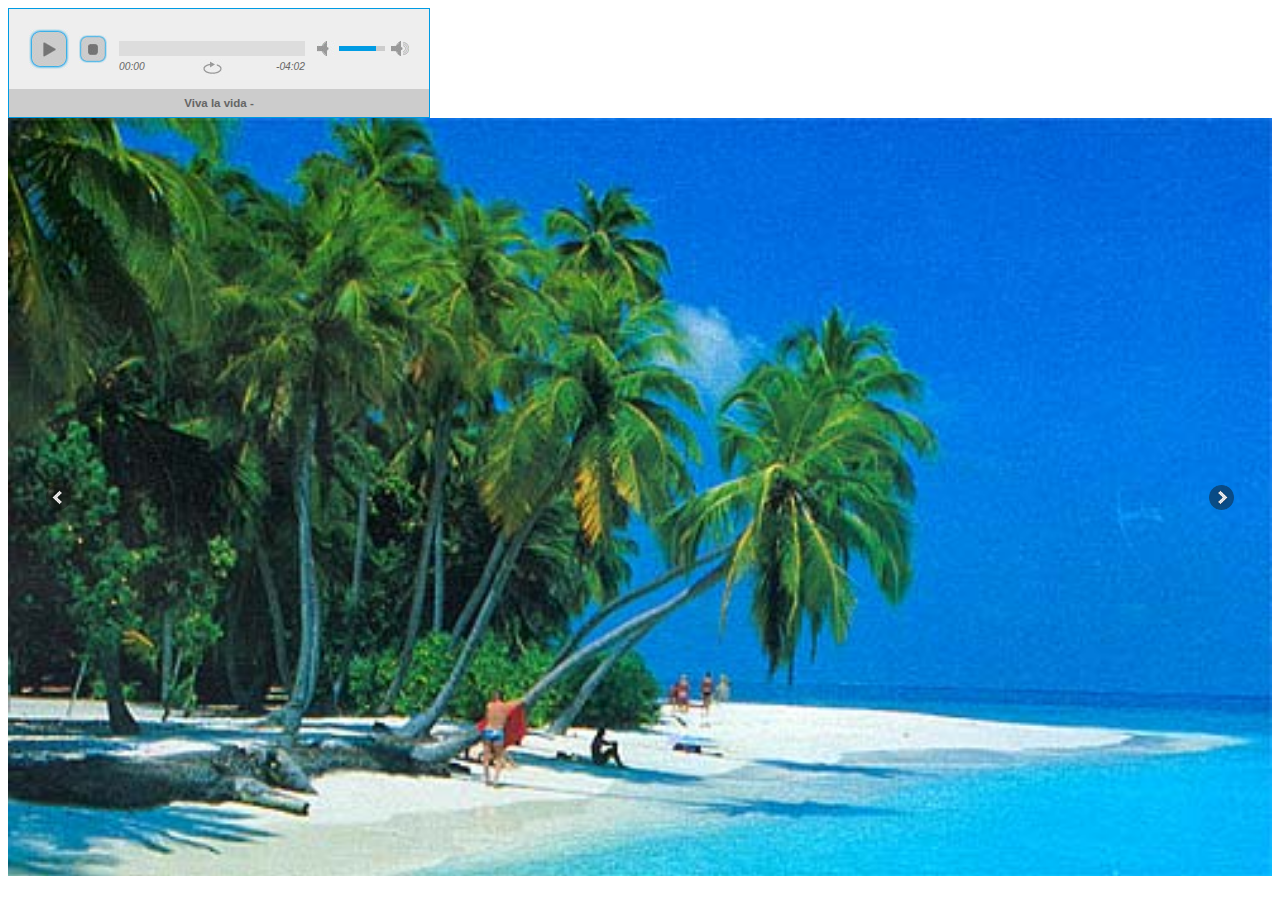
<file: Avanzado Viernes/Primero/index.html>
<!DOCTYPE html>
<html>
  <head>
    <meta charset="utf-8">
    <link rel="stylesheet" href="css/sss.css">
    <link rel="icon" type="image/png" href="icons/favicon-32x32.png" sizes="32x32">
    <link rel="icon" type="image/png" href="icons/favicon-16x16.png" sizes="16x16">
    <link rel="stylesheet" href="css/skin/blue.monday/css/jplayer.blue.monday.min.css">
    <link rel="stylesheet" href="css/style.css">
    <script src="http://ajax.googleapis.com/ajax/libs/jquery/1.9.0/jquery.min.js"></script><script src="js/sss.min.js"></script><link rel="stylesheet" href="css/sss.css" type="text/css" media="all"><script>jQuery(function($) {$('.slider').sss();});</script>

    <title>Icons</title>

  </head>
  <body>
    <script type="text/javascript">
  //<![CDATA[
$(document).ready(function(){
  $('#jquery_jplayer_1').jPlayer({
    ready: function(){
      $(this).jPlayer("setMedia",{
        title: "Viva la vida - ",
        mp3: "songs/Viva.mp3"
      });
    },
    supplied:"mp3",
    wmode:"window",
    useStateClassSkin: true,
    autoBlur: false,
    smoothPlayBar:true,
    keyEnabled:true,
    remainingDuration:true,
    toggleDuration:true
  });
});
//]]>
  </script>
    <script>
         $(function() {
            $( "#draggable" ).draggable();
         });
      </script>
    <!--Reproductor básico jPlayer-->
<div id = "draggable" class = "ui-widget-content">
<div id="jquery_jplayer_1" class="jp-jplayer"></div>
<div id="jp_container_1" class="jp-audio" role="application" aria-label="media player">
	<div class="jp-type-single">
		<div class="jp-gui jp-interface">
			<div class="jp-controls">
				<button class="jp-play" role="button" tabindex="0">play</button>
				<button class="jp-stop" role="button" tabindex="0">stop</button>
			</div>
			<div class="jp-progress">
				<div class="jp-seek-bar">
					<div class="jp-play-bar"></div>
				</div>
			</div>
			<div class="jp-volume-controls">
				<button class="jp-mute" role="button" tabindex="0">mute</button>
				<button class="jp-volume-max" role="button" tabindex="0">max volume</button>
				<div class="jp-volume-bar">
					<div class="jp-volume-bar-value"></div>
				</div>
			</div>
			<div class="jp-time-holder">
				<div class="jp-current-time" role="timer" aria-label="time">&nbsp;</div>
				<div class="jp-duration" role="timer" aria-label="duration">&nbsp;</div>
				<div class="jp-toggles">
					<button class="jp-repeat" role="button" tabindex="0">repeat</button>
				</div>
			</div>
		</div>
		<div class="jp-details">
			<div class="jp-title" aria-label="title">&nbsp;</div>
		</div>
		<div class="jp-no-solution">
			<span>Update Required</span>
			To play the media you will need to either update your browser to a recent version or update your <a href="http://get.adobe.com/flashplayer/" target="_blank">Flash plugin</a>.
		</div>
	</div>
</div>
</div>

<!--Reproductor,lista  reproducción-->








      <div class="slider">
        <img src="images/1.jpg" alt="">
        <img src="images/2.jpg" alt="">
        <img src="images/3.jpg" alt="">
        <img src="images/4.jpg" alt="">
        <img src="images/5.jpg" alt="">
      </div>

  </body>


  <script type="text/javascript" src="js/sss.min.js"></script>
  <script type="text/javascript" src="js/jquery-ui.min.js"></script>
  <script type="text/javascript" src="js/jquery.jplayer.min.js">

  </script>
</html>
</file>
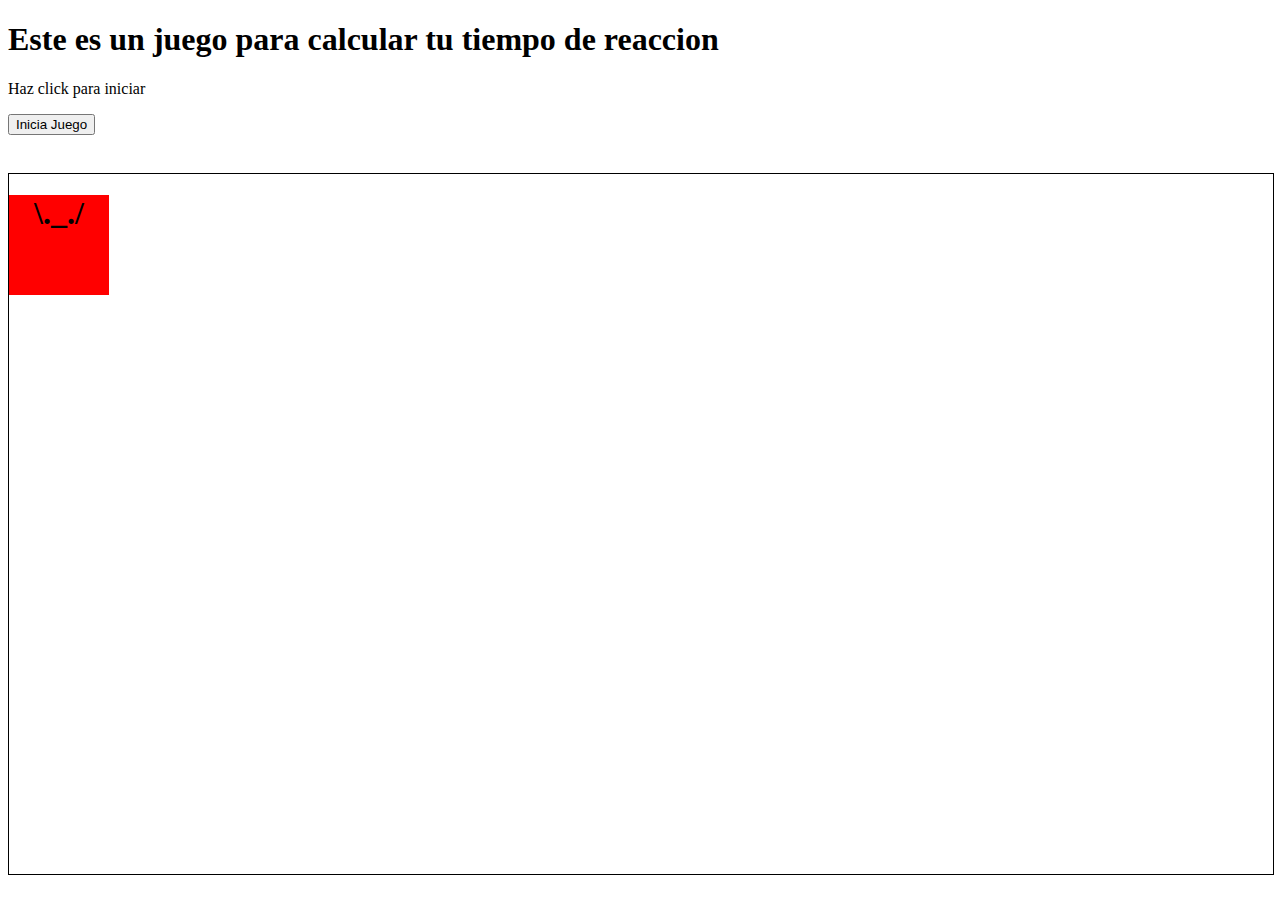
<file: AvanzadoLunes/EjercicioClase/index.html>
<!DOCTYPE html>
<html>
  <head>
    <meta charset="utf-8">

    <title>Ejercico Lunes</title>
    <link rel="stylesheet" href="css/style.css">
  </head>
  <body>
    <h1>Este es un juego para calcular tu tiempo de reaccion</h1>
    <div class="inicia">
      <p>Haz click para iniciar</p>
      <button type="button" name="button" id="inicia">Inicia Juego</button>

    </div>

    <div class="resultado">
      <p id="tuTiempo">Lorem ipsum dolor sit amet, consectetur adipisicing elit, sed do eiusmod tempor incididunt ut labore et dolore magna aliqua. Ut enim ad minim veniam, quis nostrud exercitation ullamco laboris nisi ut aliquip ex ea commodo consequat. Duis aute irure dolor in reprehenderit in voluptate velit esse cillum dolore eu fugiat nulla pariatur. Excepteur sint occaecat cupidatat non proident, sunt in culpa qui officia deserunt mollit anim id est laborum.</p>

    </div>
    <div class="campoDeJuego">
      <div class="objetivo" id="objetivo">

      <h1 class="center"> \._./</h1> 

      </div>

    </div>







    <script type="text/javascript" src="js/main.js">

    </script>

  </body>
</html>
</file>
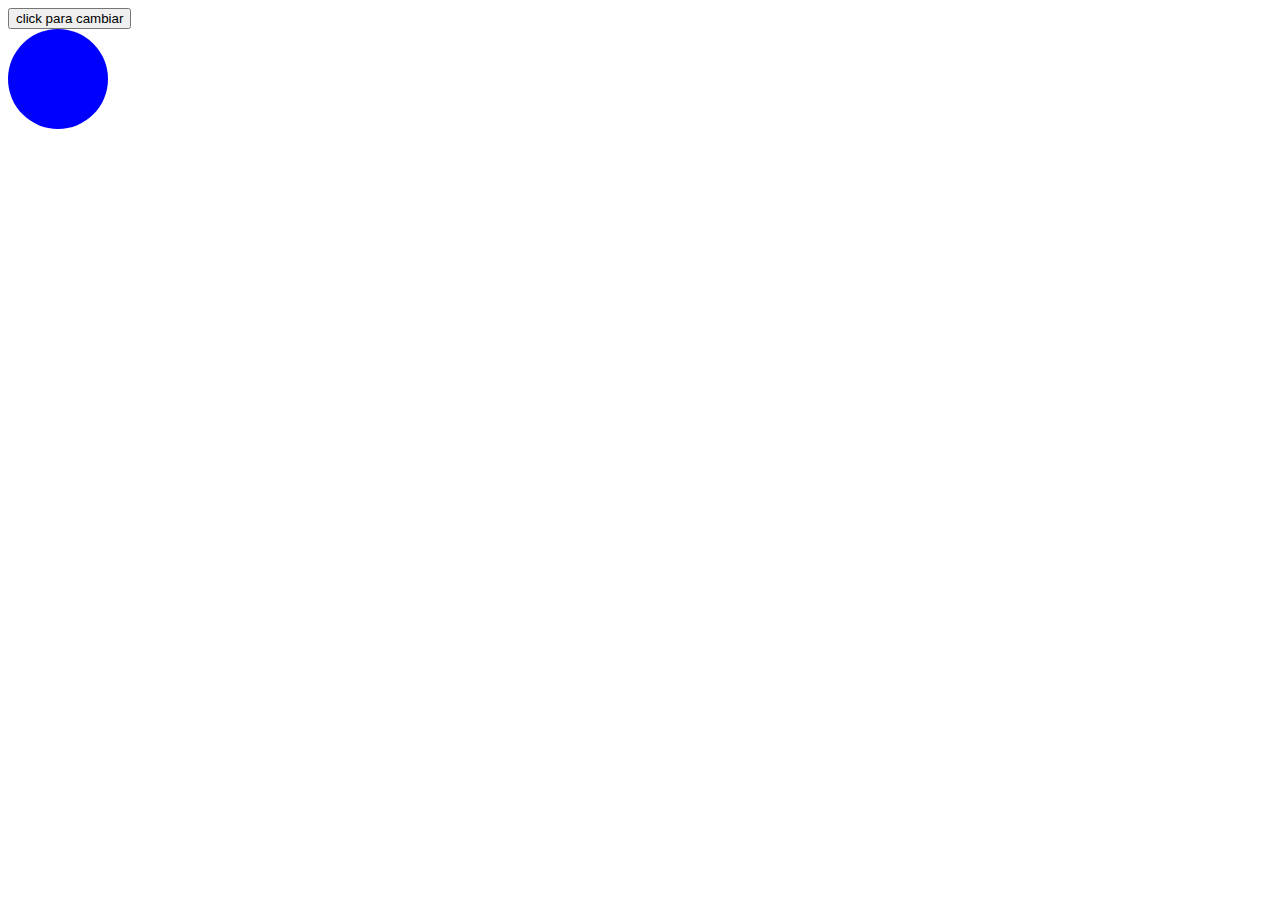
<file: AvanzadoMartes/primero/index.html>
<!DOCTYPE html>
<html>
  <head>
    <meta charset="utf-8">
    <title></title>
    <link rel="stylesheet" href="css/style.css">
  </head>
  <body>
    <!--<div class="circulo"></div>
    <div id="cuadrado"></div>
    <p>Aquí hay un texto</p>-->
    <button>click para cambiar</button>
    <div class="circulo"></div>
    <!--<iframe src="" width="" height=""></iframe>-->



  <script type="text/javascript" src="js/jquery.min.js"></script>
  <script type="text/javascript" src="js/main.js"></script>
  </body>
</html>
</file>
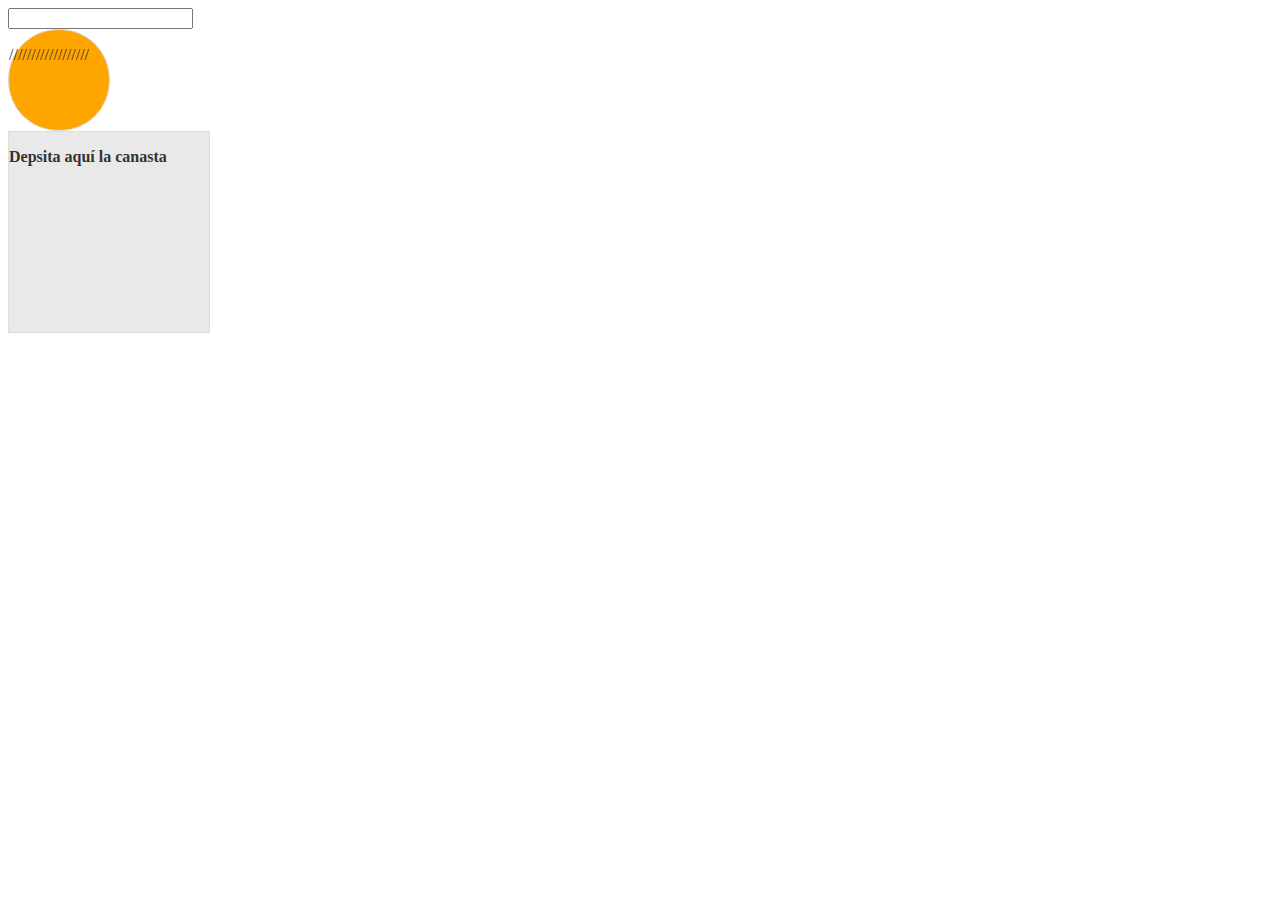
<file: AvanzadoMartes/ui/index.html>
<!DOCTYPE html>
<html>
  <head>
    <meta charset="utf-8">
    <title></title>
    <link rel="stylesheet" href="css/jquery-ui.min.css">
    <style media="screen">
      #arrastre{
        width: 100px;
        height: 100px;
        border-radius: 50px;
        background-color: orange;
      }
      #canasta{
        width: 200px;
        height: 200px;
      }
    </style>
  </head>
  <body>

    <input type="text" name="" value="" id="fecha">

    <div id="arrastre" class="ui-widget-content">
      <p>//////////////////</p>

    </div>
    <div id="canasta" class="ui-widget-header">
      <p>Depsita aquí la canasta</p>

    </div>




    <script type="text/javascript" src="js/jquery.min.js"></script>
    <script type="text/javascript" src="js/jquery-ui.min.js"></script>
    <script type="text/javascript" src="js/main.js"></script>
  </body>
</html>
</file>
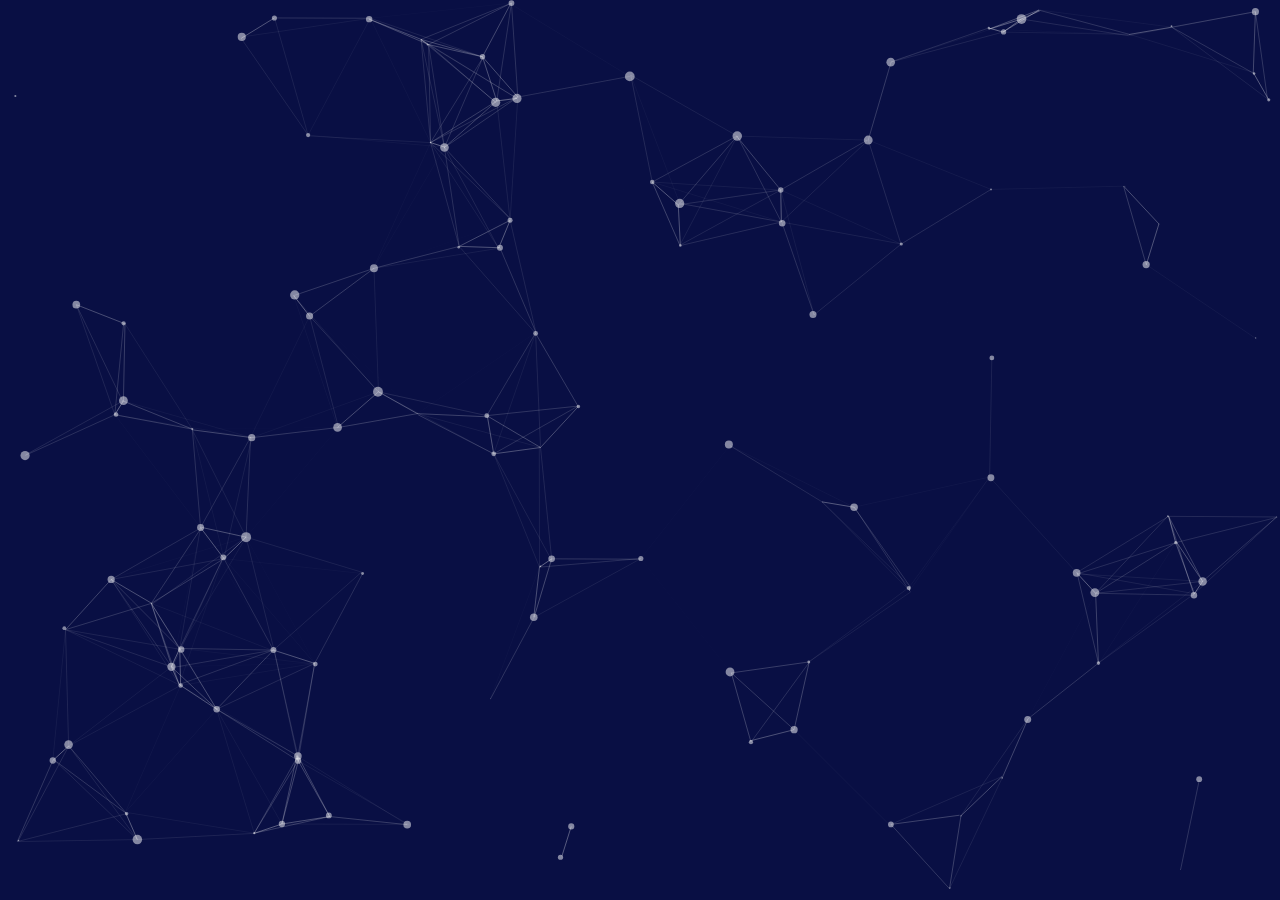
<file: AvanzadoMartes/particulas/particles.js-master/demo/index.html>
<!DOCTYPE html>
<html lang="en">
<head>
  <meta charset="utf-8">
  <title>particles.js</title>
  <meta name="description" content="particles.js is a lightweight JavaScript library for creating particles.">
  <meta name="author" content="Vincent Garreau" />
  <meta name="viewport" content="width=device-width, initial-scale=1.0, minimum-scale=1.0, maximum-scale=1.0, user-scalable=no">
  <link rel="stylesheet" media="screen" href="css/style.css">
</head>
<body>



<!-- particles.js container -->
<div id="particles-js"></div>

<!-- scripts -->
<script src="../particles.js"></script>
<script src="js/app.js"></script>



</body>
</html>
</file>
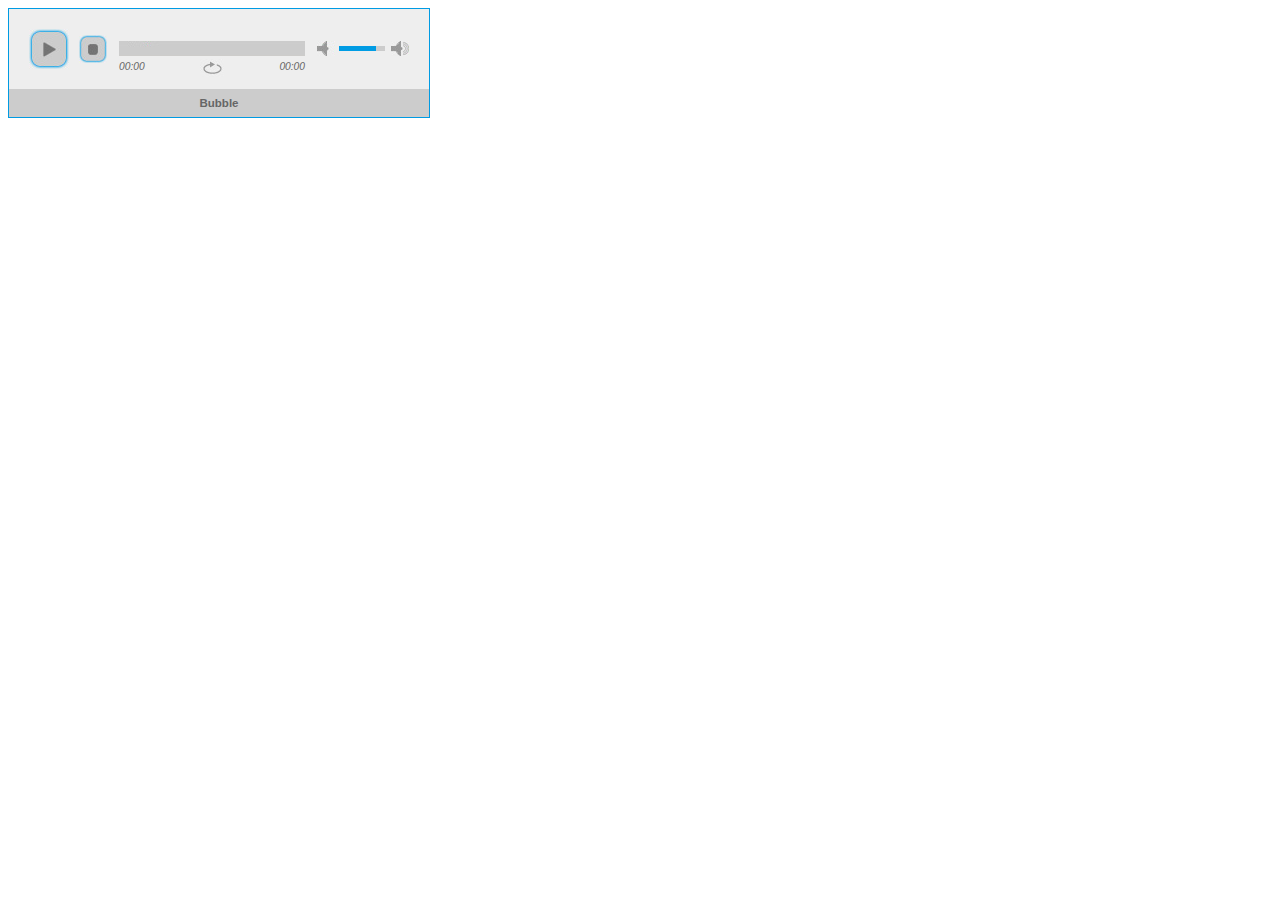
<file: Avanzado Viernes/Primero/jPlayer-2.9.2/examples/blue.monday/demo-01-android.html>
<!DOCTYPE html>
<html>
<head>
<meta charset="utf-8" />
<!-- Website Design By: www.happyworm.com -->
<title>Demo : jPlayer Android Fix</title>
<meta http-equiv="Content-Type" content="text/html; charset=iso-8859-1" />
<link href="../../dist/skin/blue.monday/css/jplayer.blue.monday.min.css" rel="stylesheet" type="text/css" />
<script type="text/javascript" src="../../lib/jquery.min.js"></script>
<script type="text/javascript" src="../../dist/jplayer/jquery.jplayer.min.js"></script>
<script type="text/javascript">
//<![CDATA[

// TMP For testing on standard browsers.
// $.jPlayer.platform.android = true;

var jPlayerAndroidFix = (function($) {
	var fix = function(id, media, options) {
		this.playFix = false;
		this.init(id, media, options);
	};
	fix.prototype = {
		init: function(id, media, options) {
			var self = this;

			// Store the params
			this.id = id;
			this.media = media;
			this.options = options;

			// Make a jQuery selector of the id, for use by the jPlayer instance.
			this.player = $(this.id);

			// Make the ready event to set the media to initiate.
			this.player.bind($.jPlayer.event.ready, function(event) {
				// Use this fix's setMedia() method.
				self.setMedia(self.media);
			});

			// Apply Android fixes
			if($.jPlayer.platform.android) {

				// Fix playing new media immediately after setMedia.
				this.player.bind($.jPlayer.event.progress, function(event) {
					if(self.playFixRequired) {
						self.playFixRequired = false;

						// Enable the contols again
						// self.player.jPlayer('option', 'cssSelectorAncestor', self.cssSelectorAncestor);

						// Play if required, otherwise it will wait for the normal GUI input.
						if(self.playFix) {
							self.playFix = false;
							$(this).jPlayer("play");
						}
					}
				});
				// Fix missing ended events.
				this.player.bind($.jPlayer.event.ended, function(event) {
					if(self.endedFix) {
						self.endedFix = false;
						setTimeout(function() {
							self.setMedia(self.media);
						},0);
						// what if it was looping?
					}
				});
				this.player.bind($.jPlayer.event.pause, function(event) {
					if(self.endedFix) {
						var remaining = event.jPlayer.status.duration - event.jPlayer.status.currentTime;
						if(event.jPlayer.status.currentTime === 0 || remaining < 1) {
							// Trigger the ended event from inside jplayer instance.
							setTimeout(function() {
								self.jPlayer._trigger($.jPlayer.event.ended);
							},0);
						}
					}
				});
			}

			// Instance jPlayer
			this.player.jPlayer(this.options);

			// Store a local copy of the jPlayer instance's object
			this.jPlayer = this.player.data('jPlayer');

			// Store the real cssSelectorAncestor being used.
			this.cssSelectorAncestor = this.player.jPlayer('option', 'cssSelectorAncestor');

			// Apply Android fixes
			this.resetAndroid();

			return this;
		},
		setMedia: function(media) {
			this.media = media;

			// Apply Android fixes
			this.resetAndroid();

			// Set the media
			this.player.jPlayer("setMedia", this.media);
			return this;
		},
		play: function() {
			// Apply Android fixes
			if($.jPlayer.platform.android && this.playFixRequired) {
				// Apply Android play fix, if it is required.
				this.playFix = true;
			} else {
				// Other browsers play it, as does Android if the fix is no longer required.
				this.player.jPlayer("play");
			}
		},
		resetAndroid: function() {
			// Apply Android fixes
			if($.jPlayer.platform.android) {
				this.playFix = false;
				this.playFixRequired = true;
				this.endedFix = true;
				// Disable the controls
				// this.player.jPlayer('option', 'cssSelectorAncestor', '#NeverFoundDisabled');
			}
		}
	};
	return fix;
})(jQuery);

$(document).ready(function() {

	var id = "#jquery_jplayer_1";

	var bubble = {
		title:"Bubble",
		mp3:"http://www.jplayer.org/audio/mp3/Miaow-07-Bubble.mp3",
		oga:"http://www.jplayer.org/audio/ogg/Miaow-07-Bubble.ogg"
	};
	var lismore = {
		title:"Lismore",
		mp3:"http://www.jplayer.org/audio/mp3/Miaow-04-Lismore.mp3",
		oga:"http://www.jplayer.org/audio/ogg/Miaow-04-Lismore.ogg"
	};

	var options = {
		swfPath: "../../dist/jplayer",
		supplied: "mp3,oga",
		wmode: "window",
		useStateClassSkin: true,
		autoBlur: false,
		smoothPlayBar: true,
		keyEnabled: true,
		remainingDuration: true,
		toggleDuration: true
	};

	var myAndroidFix = new jPlayerAndroidFix(id, bubble, options);

	$('#setMedia-Bubble').click(function() {
		myAndroidFix.setMedia(bubble);
	});
	$('#setMedia-Bubble-play').click(function() {
		myAndroidFix.setMedia(bubble).play();
	});

	$('#setMedia-Lismore').click(function() {
		myAndroidFix.setMedia(lismore);
	});
	$('#setMedia-Lismore-play').click(function() {
		myAndroidFix.setMedia(lismore).play();
	});

});
//]]>
</script>
</head>
<body>
<div id="jquery_jplayer_1" class="jp-jplayer"></div>
<div id="jp_container_1" class="jp-audio" role="application" aria-label="media player">
	<div class="jp-type-single">
		<div class="jp-gui jp-interface">
			<div class="jp-controls">
				<button class="jp-play" role="button" tabindex="0">play</button>
				<button class="jp-stop" role="button" tabindex="0">stop</button>
			</div>
			<div class="jp-progress">
				<div class="jp-seek-bar">
					<div class="jp-play-bar"></div>
				</div>
			</div>
			<div class="jp-volume-controls">
				<button class="jp-mute" role="button" tabindex="0">mute</button>
				<button class="jp-volume-max" role="button" tabindex="0">max volume</button>
				<div class="jp-volume-bar">
					<div class="jp-volume-bar-value"></div>
				</div>
			</div>
			<div class="jp-time-holder">
				<div class="jp-current-time" role="timer" aria-label="time">&nbsp;</div>
				<div class="jp-duration" role="timer" aria-label="duration">&nbsp;</div>
				<div class="jp-toggles">
					<button class="jp-repeat" role="button" tabindex="0">repeat</button>
				</div>
			</div>
		</div>
		<div class="jp-details">
			<div class="jp-title" aria-label="title">&nbsp;</div>
		</div>
		<div class="jp-no-solution">
			<span>Update Required</span>
			To play the media you will need to either update your browser to a recent version or update your <a href="http://get.adobe.com/flashplayer/" target="_blank">Flash plugin</a>.
		</div>
	</div>
</div>
</body>

</html>
</file>
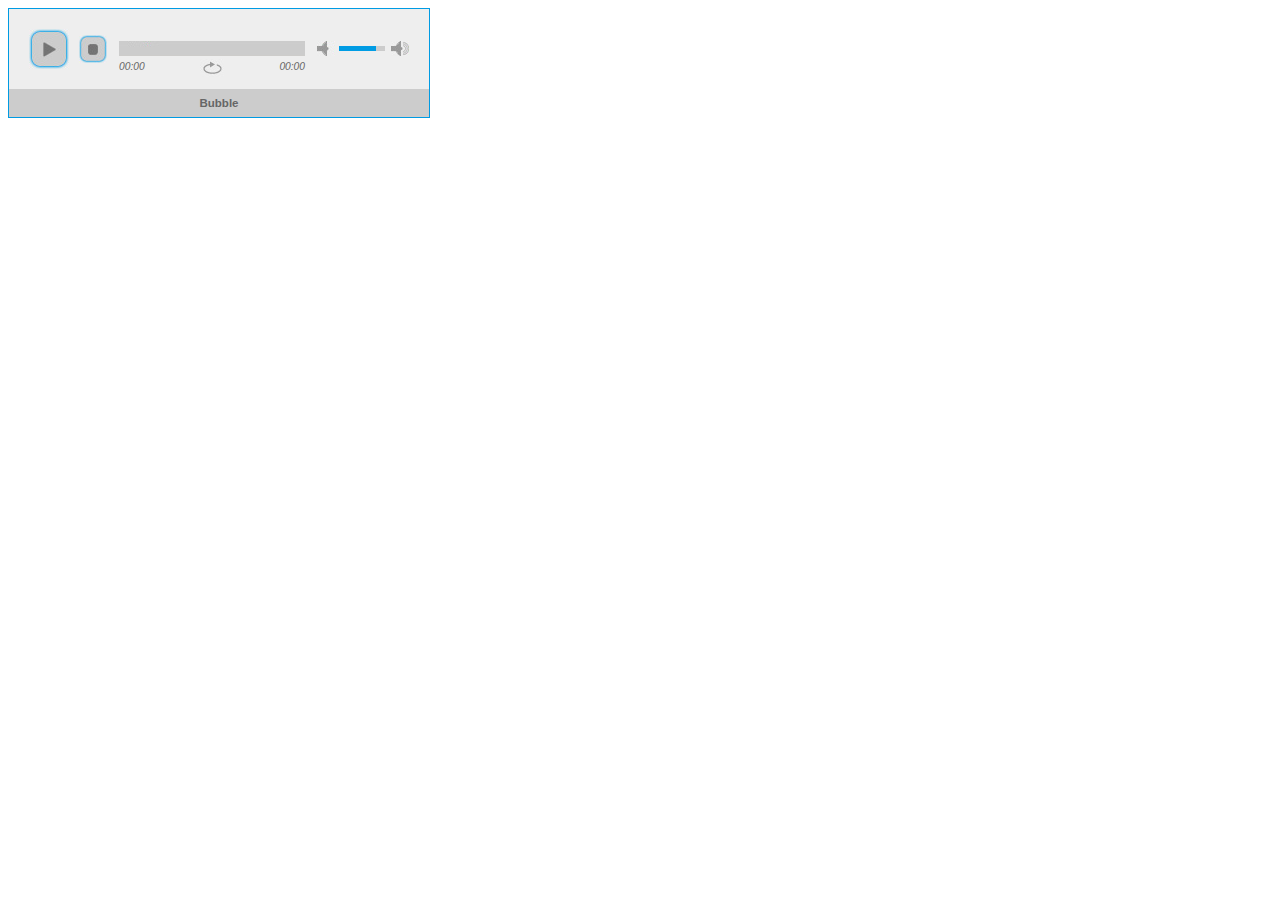
<file: Avanzado Viernes/Primero/jPlayer-2.9.2/examples/blue.monday/demo-01-solution-flash-html.html>
<!DOCTYPE html>
<html>
<head>
<meta charset="utf-8" />
<!-- Website Design By: www.happyworm.com -->
<title>Demo : jPlayer as an audio player</title>
<meta http-equiv="Content-Type" content="text/html; charset=iso-8859-1" />
<link href="../../dist/skin/blue.monday/css/jplayer.blue.monday.min.css" rel="stylesheet" type="text/css" />
<script type="text/javascript" src="../../lib/jquery.min.js"></script>
<script type="text/javascript" src="../../dist/jplayer/jquery.jplayer.min.js"></script>
<script type="text/javascript">
//<![CDATA[
$(document).ready(function(){

	$("#jquery_jplayer_1").jPlayer({
		ready: function () {
			$(this).jPlayer("setMedia", {
				title: "Bubble",
				m4a: "http://jplayer.org/audio/m4a/Miaow-07-Bubble.m4a",
				oga: "http://jplayer.org/audio/ogg/Miaow-07-Bubble.ogg"
			});
		},
		swfPath: "../../dist/jplayer",
		solution: "flash, html",
		supplied: "m4a, oga",
		wmode: "window",
		useStateClassSkin: true,
		autoBlur: false,
		smoothPlayBar: true,
		keyEnabled: true,
		remainingDuration: true,
		toggleDuration: true
	});
});
//]]>
</script>
</head>
<body>
<div id="jquery_jplayer_1" class="jp-jplayer"></div>
<div id="jp_container_1" class="jp-audio" role="application" aria-label="media player">
	<div class="jp-type-single">
		<div class="jp-gui jp-interface">
			<div class="jp-controls">
				<button class="jp-play" role="button" tabindex="0">play</button>
				<button class="jp-stop" role="button" tabindex="0">stop</button>
			</div>
			<div class="jp-progress">
				<div class="jp-seek-bar">
					<div class="jp-play-bar"></div>
				</div>
			</div>
			<div class="jp-volume-controls">
				<button class="jp-mute" role="button" tabindex="0">mute</button>
				<button class="jp-volume-max" role="button" tabindex="0">max volume</button>
				<div class="jp-volume-bar">
					<div class="jp-volume-bar-value"></div>
				</div>
			</div>
			<div class="jp-time-holder">
				<div class="jp-current-time" role="timer" aria-label="time">&nbsp;</div>
				<div class="jp-duration" role="timer" aria-label="duration">&nbsp;</div>
				<div class="jp-toggles">
					<button class="jp-repeat" role="button" tabindex="0">repeat</button>
				</div>
			</div>
		</div>
		<div class="jp-details">
			<div class="jp-title" aria-label="title">&nbsp;</div>
		</div>
		<div class="jp-no-solution">
			<span>Update Required</span>
			To play the media you will need to either update your browser to a recent version or update your <a href="http://get.adobe.com/flashplayer/" target="_blank">Flash plugin</a>.
		</div>
	</div>
</div>
</body>

</html>
</file>
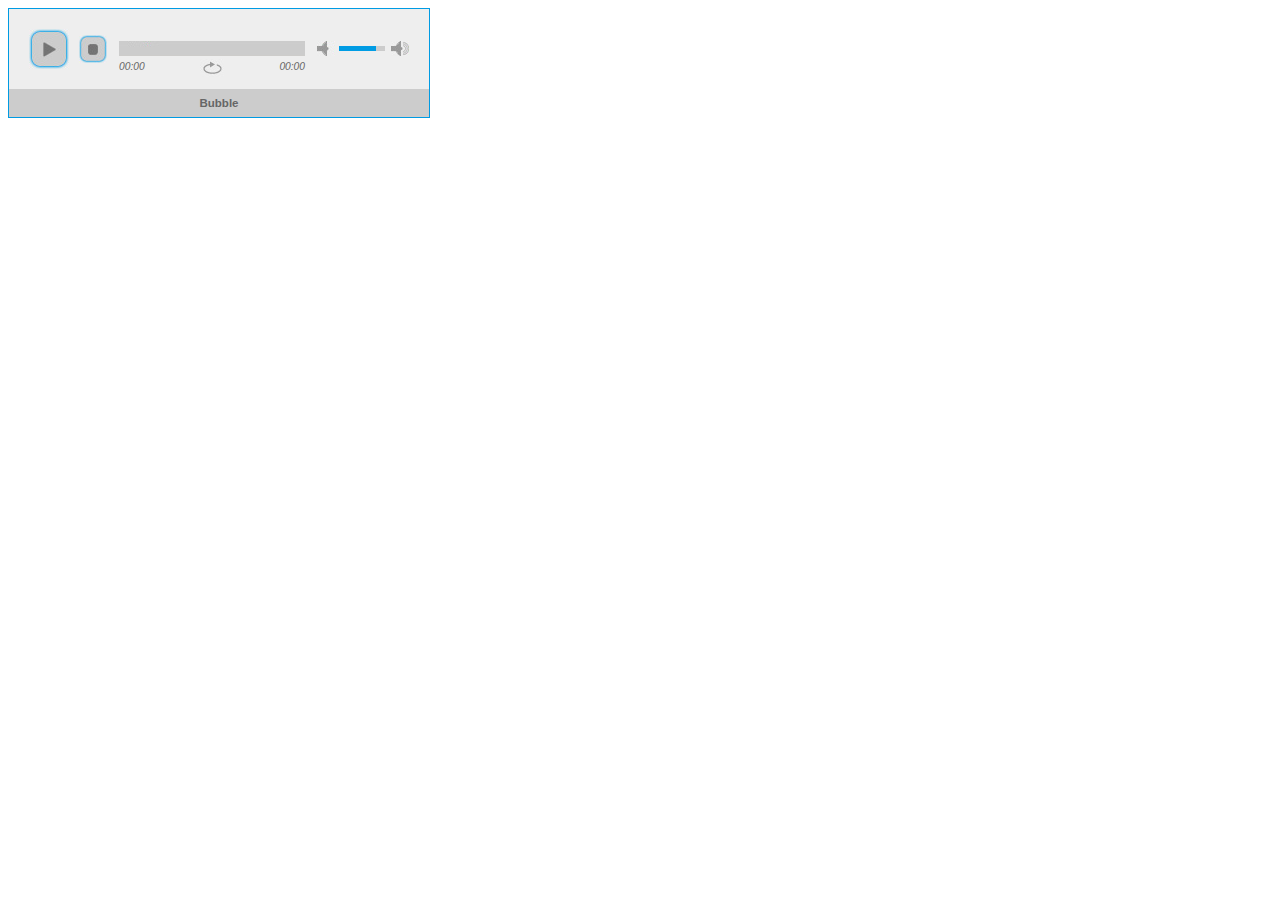
<file: Avanzado Viernes/Primero/jPlayer-2.9.2/examples/blue.monday/demo-01-supplied-mp3.html>
<!DOCTYPE html>
<html>
<head>
<meta charset="utf-8" />
<!-- Website Design By: www.happyworm.com -->
<title>Demo : jPlayer as an audio player</title>
<meta http-equiv="Content-Type" content="text/html; charset=iso-8859-1" />
<link href="../../dist/skin/blue.monday/css/jplayer.blue.monday.min.css" rel="stylesheet" type="text/css" />
<script type="text/javascript" src="../../lib/jquery.min.js"></script>
<script type="text/javascript" src="../../dist/jplayer/jquery.jplayer.min.js"></script>
<script type="text/javascript">
//<![CDATA[
$(document).ready(function(){

	$("#jquery_jplayer_1").jPlayer({
		ready: function () {
			$(this).jPlayer("setMedia", {
				title: "Bubble",
				mp3: "http://jplayer.org/audio/mp3/Miaow-07-Bubble.mp3"
			});
		},
		swfPath: "../../dist/jplayer",
		supplied: "mp3",
		wmode: "window",
		useStateClassSkin: true,
		autoBlur: false,
		smoothPlayBar: true,
		keyEnabled: true,
		remainingDuration: true,
		toggleDuration: true
	});
});
//]]>
</script>
</head>
<body>
<div id="jquery_jplayer_1" class="jp-jplayer"></div>
<div id="jp_container_1" class="jp-audio" role="application" aria-label="media player">
	<div class="jp-type-single">
		<div class="jp-gui jp-interface">
			<div class="jp-controls">
				<button class="jp-play" role="button" tabindex="0">play</button>
				<button class="jp-stop" role="button" tabindex="0">stop</button>
			</div>
			<div class="jp-progress">
				<div class="jp-seek-bar">
					<div class="jp-play-bar"></div>
				</div>
			</div>
			<div class="jp-volume-controls">
				<button class="jp-mute" role="button" tabindex="0">mute</button>
				<button class="jp-volume-max" role="button" tabindex="0">max volume</button>
				<div class="jp-volume-bar">
					<div class="jp-volume-bar-value"></div>
				</div>
			</div>
			<div class="jp-time-holder">
				<div class="jp-current-time" role="timer" aria-label="time">&nbsp;</div>
				<div class="jp-duration" role="timer" aria-label="duration">&nbsp;</div>
				<div class="jp-toggles">
					<button class="jp-repeat" role="button" tabindex="0">repeat</button>
				</div>
			</div>
		</div>
		<div class="jp-details">
			<div class="jp-title" aria-label="title">&nbsp;</div>
		</div>
		<div class="jp-no-solution">
			<span>Update Required</span>
			To play the media you will need to either update your browser to a recent version or update your <a href="http://get.adobe.com/flashplayer/" target="_blank">Flash plugin</a>.
		</div>
	</div>
</div>
</body>

</html>
</file>
<file: Avanzado Viernes/Primero/css/sss.css>
.sss {
	height: 0;
	margin: 0; 
	padding: 0;
	position: relative;
	display: block;
	overflow: hidden;
}

.ssslide {
	width: 100%;
	margin: 0;
	padding: 0;
	position: absolute;
	top: 0;
	left: 0;
	display: none;
	overflow: hidden;
}

.ssslide img {
	max-width: 100%;
	height: auto;
	margin: 0;
	padding: 0;
	position: relative;
	display: block;
}

.sssnext, .sssprev {
	width: 25px;
	height: 100%;
	margin: 0;
	position: absolute;
	top: 0;
	background: url('images/arr.png') no-repeat;
}

.sssprev {
	left: 3%;
	background-position: 0 50%;
}

.sssnext {
	right: 3%;
	background-position: -26px 50%;
}

.sssprev:hover, .sssnext:hover {
	cursor: pointer;
}
</file>
<file: Avanzado Viernes/Primero/css/style.css>

</file>
<file: AvanzadoLunes/EjercicioClase/css/style.css>
.resultado{
  display: none;
}
.campoDeJuego{
  border: 1px solid black;
  width: 100%;
  height: 700px;
  margin-top: 3%;
}
.objetivo{
  position: relative;
  height: 100px;
  width: 100px;
  background-color: red;
}
.center{
  text-align: center;
}
</file>
<file: AvanzadoMartes/primero/css/style.css>
.circulo{
  height: 100px;
  width: 100px;
  background-color: blue;
  border-radius: 50px;
}
#cuadrado{
  height: 100px;
  width: 100px;
  background-color: green;
  margin-top: 10px;
}
.guayaba{
  height: 300px;
  width: 300px;
  padding: 10px;
  background-color: rgb(234, 247, 79);
  border-radius: 50px;
}
</file>
<file: Avanzado Viernes/Primero/css/skin/blue.monday/css/jplayer.blue.monday.min.css>
/*! Blue Monday Skin for jPlayer 2.9.2 ~ (c) 2009-2014 Happyworm Ltd ~ MIT License */.jp-audio :focus,.jp-audio-stream :focus,.jp-video :focus{outline:0}.jp-audio button::-moz-focus-inner,.jp-audio-stream button::-moz-focus-inner,.jp-video button::-moz-focus-inner{border:0}.jp-audio,.jp-audio-stream,.jp-video{font-size:16px;font-family:Verdana,Arial,sans-serif;line-height:1.6;color:#666;border:1px solid #009be3;background-color:#eee}.jp-audio{width:420px}.jp-audio-stream{width:182px}.jp-video-270p{width:480px}.jp-video-360p{width:640px}.jp-video-full{width:480px;height:270px;position:static!important;position:relative}.jp-video-full div div{z-index:1000}.jp-video-full .jp-jplayer{top:0;left:0;position:fixed!important;position:relative;overflow:hidden}.jp-video-full .jp-gui{position:fixed!important;position:static;top:0;left:0;width:100%;height:100%;z-index:1001}.jp-video-full .jp-interface{position:absolute!important;position:relative;bottom:0;left:0}.jp-interface{position:relative;background-color:#eee;width:100%}.jp-audio .jp-interface,.jp-audio-stream .jp-interface{height:80px}.jp-video .jp-interface{border-top:1px solid #009be3}.jp-controls-holder{clear:both;width:440px;margin:0 auto;position:relative;overflow:hidden;top:-8px}.jp-interface .jp-controls{margin:0;padding:0;overflow:hidden}.jp-audio .jp-controls{width:380px;padding:20px 20px 0}.jp-audio-stream .jp-controls{position:absolute;top:20px;left:20px;width:142px}.jp-video .jp-type-single .jp-controls{width:78px;margin-left:200px}.jp-video .jp-type-playlist .jp-controls{width:134px;margin-left:172px}.jp-video .jp-controls{float:left}.jp-controls button{display:block;float:left;overflow:hidden;text-indent:-9999px;border:none;cursor:pointer}.jp-play{width:40px;height:40px;background:url(../image/jplayer.blue.monday.jpg) no-repeat}.jp-play:focus{background:url(../image/jplayer.blue.monday.jpg) -41px 0 no-repeat}.jp-state-playing .jp-play{background:url(../image/jplayer.blue.monday.jpg) 0 -42px no-repeat}.jp-state-playing .jp-play:focus{background:url(../image/jplayer.blue.monday.jpg) -41px -42px no-repeat}.jp-next,.jp-previous,.jp-stop{width:28px;height:28px;margin-top:6px}.jp-stop{background:url(../image/jplayer.blue.monday.jpg) 0 -83px no-repeat;margin-left:10px}.jp-stop:focus{background:url(../image/jplayer.blue.monday.jpg) -29px -83px no-repeat}.jp-previous{background:url(../image/jplayer.blue.monday.jpg) 0 -112px no-repeat}.jp-previous:focus{background:url(../image/jplayer.blue.monday.jpg) -29px -112px no-repeat}.jp-next{background:url(../image/jplayer.blue.monday.jpg) 0 -141px no-repeat}.jp-next:focus{background:url(../image/jplayer.blue.monday.jpg) -29px -141px no-repeat}.jp-progress{overflow:hidden;background-color:#ddd}.jp-audio .jp-progress{position:absolute;top:32px;height:15px}.jp-audio .jp-type-single .jp-progress{left:110px;width:186px}.jp-audio .jp-type-playlist .jp-progress{left:166px;width:130px}.jp-video .jp-progress{top:0;left:0;width:100%;height:10px}.jp-seek-bar{background:url(../image/jplayer.blue.monday.jpg) 0 -202px repeat-x;width:0;height:100%;cursor:pointer}.jp-play-bar{background:url(../image/jplayer.blue.monday.jpg) 0 -218px repeat-x;width:0;height:100%}.jp-seeking-bg{background:url(../image/jplayer.blue.monday.seeking.gif)}.jp-state-no-volume .jp-volume-controls{display:none}.jp-volume-controls{position:absolute;top:32px;left:308px;width:200px}.jp-audio-stream .jp-volume-controls{left:70px}.jp-video .jp-volume-controls{top:12px;left:50px}.jp-volume-controls button{display:block;position:absolute;overflow:hidden;text-indent:-9999px;border:none;cursor:pointer}.jp-mute,.jp-volume-max{width:18px;height:15px}.jp-volume-max{left:74px}.jp-mute{background:url(../image/jplayer.blue.monday.jpg) 0 -170px no-repeat}.jp-mute:focus{background:url(../image/jplayer.blue.monday.jpg) -19px -170px no-repeat}.jp-state-muted .jp-mute{background:url(../image/jplayer.blue.monday.jpg) -60px -170px no-repeat}.jp-state-muted .jp-mute:focus{background:url(../image/jplayer.blue.monday.jpg) -79px -170px no-repeat}.jp-volume-max{background:url(../image/jplayer.blue.monday.jpg) 0 -186px no-repeat}.jp-volume-max:focus{background:url(../image/jplayer.blue.monday.jpg) -19px -186px no-repeat}.jp-volume-bar{position:absolute;overflow:hidden;background:url(../image/jplayer.blue.monday.jpg) 0 -250px repeat-x;top:5px;left:22px;width:46px;height:5px;cursor:pointer}.jp-volume-bar-value{background:url(../image/jplayer.blue.monday.jpg) 0 -256px repeat-x;width:0;height:5px}.jp-audio .jp-time-holder{position:absolute;top:50px}.jp-audio .jp-type-single .jp-time-holder{left:110px;width:186px}.jp-audio .jp-type-playlist .jp-time-holder{left:166px;width:130px}.jp-current-time,.jp-duration{width:60px;font-size:.64em;font-style:oblique}.jp-current-time{float:left;display:inline;cursor:default}.jp-duration{float:right;display:inline;text-align:right;cursor:pointer}.jp-video .jp-current-time{margin-left:20px}.jp-video .jp-duration{margin-right:20px}.jp-details{font-weight:700;text-align:center;cursor:default}.jp-details,.jp-playlist{width:100%;background-color:#ccc;border-top:1px solid #009be3}.jp-type-playlist .jp-details,.jp-type-single .jp-details{border-top:none}.jp-details .jp-title{margin:0;padding:5px 20px;font-size:.72em;font-weight:700}.jp-playlist ul{list-style-type:none;margin:0;padding:0 20px;font-size:.72em}.jp-playlist li{padding:5px 0 4px 20px;border-bottom:1px solid #eee}.jp-playlist li div{display:inline}div.jp-type-playlist div.jp-playlist li:last-child{padding:5px 0 5px 20px;border-bottom:none}div.jp-type-playlist div.jp-playlist li.jp-playlist-current{list-style-type:square;list-style-position:inside;padding-left:7px}div.jp-type-playlist div.jp-playlist a{color:#333;text-decoration:none}div.jp-type-playlist div.jp-playlist a.jp-playlist-current,div.jp-type-playlist div.jp-playlist a:hover{color:#0d88c1}div.jp-type-playlist div.jp-playlist a.jp-playlist-item-remove{float:right;display:inline;text-align:right;margin-right:10px;font-weight:700;color:#666}div.jp-type-playlist div.jp-playlist a.jp-playlist-item-remove:hover{color:#0d88c1}div.jp-type-playlist div.jp-playlist span.jp-free-media{float:right;display:inline;text-align:right;margin-right:10px}div.jp-type-playlist div.jp-playlist span.jp-free-media a{color:#666}div.jp-type-playlist div.jp-playlist span.jp-free-media a:hover{color:#0d88c1}span.jp-artist{font-size:.8em;color:#666}.jp-video-play{width:100%;overflow:hidden;cursor:pointer;background-color:transparent}.jp-video-270p .jp-video-play{margin-top:-270px;height:270px}.jp-video-360p .jp-video-play{margin-top:-360px;height:360px}.jp-video-full .jp-video-play{height:100%}.jp-video-play-icon{position:relative;display:block;width:112px;height:100px;margin-left:-56px;margin-top:-50px;left:50%;top:50%;background:url(../image/jplayer.blue.monday.video.play.png) no-repeat;text-indent:-9999px;border:none;cursor:pointer}.jp-video-play-icon:focus{background:url(../image/jplayer.blue.monday.video.play.png) 0 -100px no-repeat}.jp-jplayer,.jp-jplayer audio{width:0;height:0}.jp-jplayer{background-color:#000}.jp-toggles{padding:0;margin:0 auto;overflow:hidden}.jp-audio .jp-type-single .jp-toggles{width:25px}.jp-audio .jp-type-playlist .jp-toggles{width:55px;margin:0;position:absolute;left:325px;top:50px}.jp-video .jp-toggles{position:absolute;right:16px;margin:10px 0 0;width:100px}.jp-toggles button{display:block;float:left;width:25px;height:18px;text-indent:-9999px;line-height:100%;border:none;cursor:pointer}.jp-full-screen{background:url(../image/jplayer.blue.monday.jpg) 0 -310px no-repeat;margin-left:20px}.jp-full-screen:focus{background:url(../image/jplayer.blue.monday.jpg) -30px -310px no-repeat}.jp-state-full-screen .jp-full-screen{background:url(../image/jplayer.blue.monday.jpg) -60px -310px no-repeat}.jp-state-full-screen .jp-full-screen:focus{background:url(../image/jplayer.blue.monday.jpg) -90px -310px no-repeat}.jp-repeat{background:url(../image/jplayer.blue.monday.jpg) 0 -290px no-repeat}.jp-repeat:focus{background:url(../image/jplayer.blue.monday.jpg) -30px -290px no-repeat}.jp-state-looped .jp-repeat{background:url(../image/jplayer.blue.monday.jpg) -60px -290px no-repeat}.jp-state-looped .jp-repeat:focus{background:url(../image/jplayer.blue.monday.jpg) -90px -290px no-repeat}.jp-shuffle{background:url(../image/jplayer.blue.monday.jpg) 0 -270px no-repeat;margin-left:5px}.jp-shuffle:focus{background:url(../image/jplayer.blue.monday.jpg) -30px -270px no-repeat}.jp-state-shuffled .jp-shuffle{background:url(../image/jplayer.blue.monday.jpg) -60px -270px no-repeat}.jp-state-shuffled .jp-shuffle:focus{background:url(../image/jplayer.blue.monday.jpg) -90px -270px no-repeat}.jp-no-solution{padding:5px;font-size:.8em;background-color:#eee;border:2px solid #009be3;color:#000;display:none}.jp-no-solution a{color:#000}.jp-no-solution span{font-size:1em;display:block;text-align:center;font-weight:700}
</file>
<file: AvanzadoMartes/particulas/particles.js-master/demo/css/style.css>
/* =============================================================================
   HTML5 CSS Reset Minified - Eric Meyer
   ========================================================================== */

html,body,div,span,object,iframe,h1,h2,h3,h4,h5,h6,p,blockquote,pre,abbr,address,cite,code,del,dfn,em,img,ins,kbd,q,samp,small,strong,sub,sup,var,b,i,dl,dt,dd,ol,ul,li,fieldset,form,label,legend,table,caption,tbody,tfoot,thead,tr,th,td,article,aside,canvas,details,figcaption,figure,footer,header,hgroup,menu,nav,section,summary,time,mark,audio,video{margin:0;padding:0;border:0;outline:0;font-size:100%;vertical-align:baseline;background:transparent}
body{line-height:1}
article,aside,details,figcaption,figure,footer,header,hgroup,menu,nav,section{display:block}
nav ul{list-style:none}
blockquote,q{quotes:none}
blockquote:before,blockquote:after,q:before,q:after{content:none}
a{margin:0;padding:0;font-size:100%;vertical-align:baseline;background:transparent;text-decoration:none}
mark{background-color:rgb(41, 215, 137);color:#000;font-style:italic;font-weight:bold}
del{text-decoration:line-through}
abbr[title],dfn[title]{border-bottom:1px dotted;cursor:help}
table{border-collapse:collapse;border-spacing:0}
hr{display:block;height:1px;border:0;border-top:1px solid #ccc;margin:1em 0;padding:0}
input,select{vertical-align:middle}
li{list-style:none}


/* =============================================================================
   My CSS
   ========================================================================== */

/* ---- base ---- */

html,body{
	width:100%;
	height:100%;
	background:#111;
}

html{
  -webkit-tap-highlight-color: rgba(0, 0, 0, 0);
}

body{
  font:normal 75% Arial, Helvetica, sans-serif;
}

canvas{
  display:block;
  vertical-align:bottom;
}


/* ---- stats.js ---- */

.count-particles{
  background: #000022;
  position: absolute;
  top: 48px;
  left: 0;
  width: 80px;
  color: #13E8E9;
  font-size: .8em;
  text-align: left;
  text-indent: 4px;
  line-height: 14px;
  padding-bottom: 2px;
  font-family: Helvetica, Arial, sans-serif;
  font-weight: bold;
}

.js-count-particles{
  font-size: 1.1em;
}

#stats,
.count-particles{
  -webkit-user-select: none;
  margin-top: 5px;
  margin-left: 5px;
}

#stats{
  border-radius: 4px 4px 0 0;
  overflow: hidden;
}

.count-particles{
  border-radius: 0 0 3px 3px;
}


/* ---- particles.js container ---- */

#particles-js{
  width: 100%;
  height: 100%;
  background-color: #090f44;
  background-image: url('');
  background-size: cover;
  background-position: 50% 50%;
  background-repeat: no-repeat;
}
</file>
<file: Avanzado Viernes/Primero/jPlayer-2.9.2/dist/skin/blue.monday/css/jplayer.blue.monday.min.css>
/*! Blue Monday Skin for jPlayer 2.9.2 ~ (c) 2009-2014 Happyworm Ltd ~ MIT License */.jp-audio :focus,.jp-audio-stream :focus,.jp-video :focus{outline:0}.jp-audio button::-moz-focus-inner,.jp-audio-stream button::-moz-focus-inner,.jp-video button::-moz-focus-inner{border:0}.jp-audio,.jp-audio-stream,.jp-video{font-size:16px;font-family:Verdana,Arial,sans-serif;line-height:1.6;color:#666;border:1px solid #009be3;background-color:#eee}.jp-audio{width:420px}.jp-audio-stream{width:182px}.jp-video-270p{width:480px}.jp-video-360p{width:640px}.jp-video-full{width:480px;height:270px;position:static!important;position:relative}.jp-video-full div div{z-index:1000}.jp-video-full .jp-jplayer{top:0;left:0;position:fixed!important;position:relative;overflow:hidden}.jp-video-full .jp-gui{position:fixed!important;position:static;top:0;left:0;width:100%;height:100%;z-index:1001}.jp-video-full .jp-interface{position:absolute!important;position:relative;bottom:0;left:0}.jp-interface{position:relative;background-color:#eee;width:100%}.jp-audio .jp-interface,.jp-audio-stream .jp-interface{height:80px}.jp-video .jp-interface{border-top:1px solid #009be3}.jp-controls-holder{clear:both;width:440px;margin:0 auto;position:relative;overflow:hidden;top:-8px}.jp-interface .jp-controls{margin:0;padding:0;overflow:hidden}.jp-audio .jp-controls{width:380px;padding:20px 20px 0}.jp-audio-stream .jp-controls{position:absolute;top:20px;left:20px;width:142px}.jp-video .jp-type-single .jp-controls{width:78px;margin-left:200px}.jp-video .jp-type-playlist .jp-controls{width:134px;margin-left:172px}.jp-video .jp-controls{float:left}.jp-controls button{display:block;float:left;overflow:hidden;text-indent:-9999px;border:none;cursor:pointer}.jp-play{width:40px;height:40px;background:url(../image/jplayer.blue.monday.jpg) no-repeat}.jp-play:focus{background:url(../image/jplayer.blue.monday.jpg) -41px 0 no-repeat}.jp-state-playing .jp-play{background:url(../image/jplayer.blue.monday.jpg) 0 -42px no-repeat}.jp-state-playing .jp-play:focus{background:url(../image/jplayer.blue.monday.jpg) -41px -42px no-repeat}.jp-next,.jp-previous,.jp-stop{width:28px;height:28px;margin-top:6px}.jp-stop{background:url(../image/jplayer.blue.monday.jpg) 0 -83px no-repeat;margin-left:10px}.jp-stop:focus{background:url(../image/jplayer.blue.monday.jpg) -29px -83px no-repeat}.jp-previous{background:url(../image/jplayer.blue.monday.jpg) 0 -112px no-repeat}.jp-previous:focus{background:url(../image/jplayer.blue.monday.jpg) -29px -112px no-repeat}.jp-next{background:url(../image/jplayer.blue.monday.jpg) 0 -141px no-repeat}.jp-next:focus{background:url(../image/jplayer.blue.monday.jpg) -29px -141px no-repeat}.jp-progress{overflow:hidden;background-color:#ddd}.jp-audio .jp-progress{position:absolute;top:32px;height:15px}.jp-audio .jp-type-single .jp-progress{left:110px;width:186px}.jp-audio .jp-type-playlist .jp-progress{left:166px;width:130px}.jp-video .jp-progress{top:0;left:0;width:100%;height:10px}.jp-seek-bar{background:url(../image/jplayer.blue.monday.jpg) 0 -202px repeat-x;width:0;height:100%;cursor:pointer}.jp-play-bar{background:url(../image/jplayer.blue.monday.jpg) 0 -218px repeat-x;width:0;height:100%}.jp-seeking-bg{background:url(../image/jplayer.blue.monday.seeking.gif)}.jp-state-no-volume .jp-volume-controls{display:none}.jp-volume-controls{position:absolute;top:32px;left:308px;width:200px}.jp-audio-stream .jp-volume-controls{left:70px}.jp-video .jp-volume-controls{top:12px;left:50px}.jp-volume-controls button{display:block;position:absolute;overflow:hidden;text-indent:-9999px;border:none;cursor:pointer}.jp-mute,.jp-volume-max{width:18px;height:15px}.jp-volume-max{left:74px}.jp-mute{background:url(../image/jplayer.blue.monday.jpg) 0 -170px no-repeat}.jp-mute:focus{background:url(../image/jplayer.blue.monday.jpg) -19px -170px no-repeat}.jp-state-muted .jp-mute{background:url(../image/jplayer.blue.monday.jpg) -60px -170px no-repeat}.jp-state-muted .jp-mute:focus{background:url(../image/jplayer.blue.monday.jpg) -79px -170px no-repeat}.jp-volume-max{background:url(../image/jplayer.blue.monday.jpg) 0 -186px no-repeat}.jp-volume-max:focus{background:url(../image/jplayer.blue.monday.jpg) -19px -186px no-repeat}.jp-volume-bar{position:absolute;overflow:hidden;background:url(../image/jplayer.blue.monday.jpg) 0 -250px repeat-x;top:5px;left:22px;width:46px;height:5px;cursor:pointer}.jp-volume-bar-value{background:url(../image/jplayer.blue.monday.jpg) 0 -256px repeat-x;width:0;height:5px}.jp-audio .jp-time-holder{position:absolute;top:50px}.jp-audio .jp-type-single .jp-time-holder{left:110px;width:186px}.jp-audio .jp-type-playlist .jp-time-holder{left:166px;width:130px}.jp-current-time,.jp-duration{width:60px;font-size:.64em;font-style:oblique}.jp-current-time{float:left;display:inline;cursor:default}.jp-duration{float:right;display:inline;text-align:right;cursor:pointer}.jp-video .jp-current-time{margin-left:20px}.jp-video .jp-duration{margin-right:20px}.jp-details{font-weight:700;text-align:center;cursor:default}.jp-details,.jp-playlist{width:100%;background-color:#ccc;border-top:1px solid #009be3}.jp-type-playlist .jp-details,.jp-type-single .jp-details{border-top:none}.jp-details .jp-title{margin:0;padding:5px 20px;font-size:.72em;font-weight:700}.jp-playlist ul{list-style-type:none;margin:0;padding:0 20px;font-size:.72em}.jp-playlist li{padding:5px 0 4px 20px;border-bottom:1px solid #eee}.jp-playlist li div{display:inline}div.jp-type-playlist div.jp-playlist li:last-child{padding:5px 0 5px 20px;border-bottom:none}div.jp-type-playlist div.jp-playlist li.jp-playlist-current{list-style-type:square;list-style-position:inside;padding-left:7px}div.jp-type-playlist div.jp-playlist a{color:#333;text-decoration:none}div.jp-type-playlist div.jp-playlist a.jp-playlist-current,div.jp-type-playlist div.jp-playlist a:hover{color:#0d88c1}div.jp-type-playlist div.jp-playlist a.jp-playlist-item-remove{float:right;display:inline;text-align:right;margin-right:10px;font-weight:700;color:#666}div.jp-type-playlist div.jp-playlist a.jp-playlist-item-remove:hover{color:#0d88c1}div.jp-type-playlist div.jp-playlist span.jp-free-media{float:right;display:inline;text-align:right;margin-right:10px}div.jp-type-playlist div.jp-playlist span.jp-free-media a{color:#666}div.jp-type-playlist div.jp-playlist span.jp-free-media a:hover{color:#0d88c1}span.jp-artist{font-size:.8em;color:#666}.jp-video-play{width:100%;overflow:hidden;cursor:pointer;background-color:transparent}.jp-video-270p .jp-video-play{margin-top:-270px;height:270px}.jp-video-360p .jp-video-play{margin-top:-360px;height:360px}.jp-video-full .jp-video-play{height:100%}.jp-video-play-icon{position:relative;display:block;width:112px;height:100px;margin-left:-56px;margin-top:-50px;left:50%;top:50%;background:url(../image/jplayer.blue.monday.video.play.png) no-repeat;text-indent:-9999px;border:none;cursor:pointer}.jp-video-play-icon:focus{background:url(../image/jplayer.blue.monday.video.play.png) 0 -100px no-repeat}.jp-jplayer,.jp-jplayer audio{width:0;height:0}.jp-jplayer{background-color:#000}.jp-toggles{padding:0;margin:0 auto;overflow:hidden}.jp-audio .jp-type-single .jp-toggles{width:25px}.jp-audio .jp-type-playlist .jp-toggles{width:55px;margin:0;position:absolute;left:325px;top:50px}.jp-video .jp-toggles{position:absolute;right:16px;margin:10px 0 0;width:100px}.jp-toggles button{display:block;float:left;width:25px;height:18px;text-indent:-9999px;line-height:100%;border:none;cursor:pointer}.jp-full-screen{background:url(../image/jplayer.blue.monday.jpg) 0 -310px no-repeat;margin-left:20px}.jp-full-screen:focus{background:url(../image/jplayer.blue.monday.jpg) -30px -310px no-repeat}.jp-state-full-screen .jp-full-screen{background:url(../image/jplayer.blue.monday.jpg) -60px -310px no-repeat}.jp-state-full-screen .jp-full-screen:focus{background:url(../image/jplayer.blue.monday.jpg) -90px -310px no-repeat}.jp-repeat{background:url(../image/jplayer.blue.monday.jpg) 0 -290px no-repeat}.jp-repeat:focus{background:url(../image/jplayer.blue.monday.jpg) -30px -290px no-repeat}.jp-state-looped .jp-repeat{background:url(../image/jplayer.blue.monday.jpg) -60px -290px no-repeat}.jp-state-looped .jp-repeat:focus{background:url(../image/jplayer.blue.monday.jpg) -90px -290px no-repeat}.jp-shuffle{background:url(../image/jplayer.blue.monday.jpg) 0 -270px no-repeat;margin-left:5px}.jp-shuffle:focus{background:url(../image/jplayer.blue.monday.jpg) -30px -270px no-repeat}.jp-state-shuffled .jp-shuffle{background:url(../image/jplayer.blue.monday.jpg) -60px -270px no-repeat}.jp-state-shuffled .jp-shuffle:focus{background:url(../image/jplayer.blue.monday.jpg) -90px -270px no-repeat}.jp-no-solution{padding:5px;font-size:.8em;background-color:#eee;border:2px solid #009be3;color:#000;display:none}.jp-no-solution a{color:#000}.jp-no-solution span{font-size:1em;display:block;text-align:center;font-weight:700}
</file>
